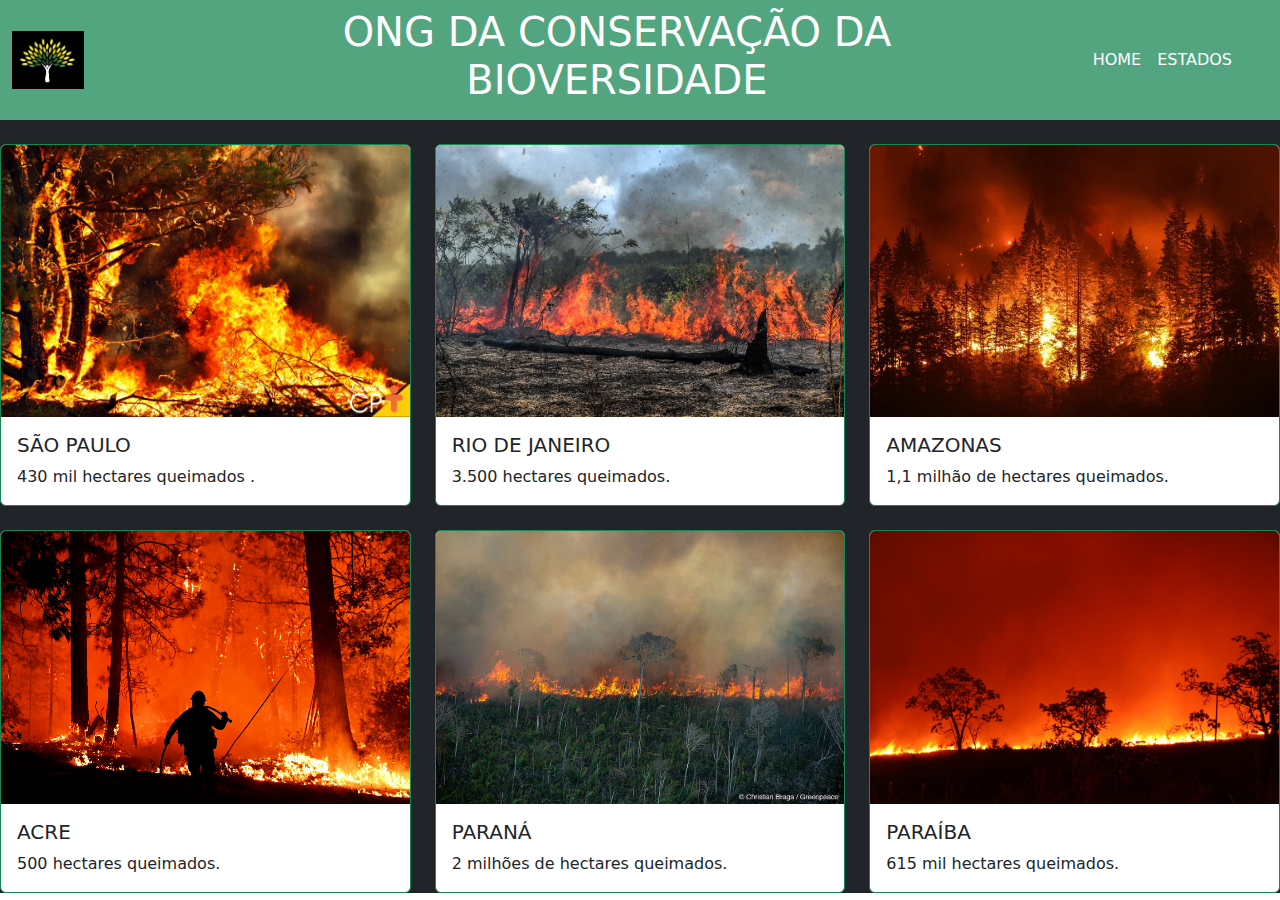
<file: index.html>
<!DOCTYPE html>
<html lang="pt-br">
<head>
    <meta charset="UTF-8">
    <meta name="viewport" content="width=device-width, initial-scale=1.0">
    <title>Bootstrap</title>
   
    <!-- css bootstrap-->
    <link href="https://cdn.jsdelivr.net/npm/bootstrap@5.3.3/dist/css/bootstrap.min.css" rel="stylesheet" integrity="sha384-QWTKZyjpPEjISv5WaRU9OFeRpok6YctnYmDr5pNlyT2bRjXh0JMhjY6hW+ALEwIH" crossorigin="anonymous">
    <link rel="stylesheet" href="estilo.css">
    <link rel="stylesheet" href="enzo.html">
    <link rel="stylesheet" href="joão.html">
    
</head>
<body>
    <header>
    
        <nav class="navbar navbar-expand-lg bg-success bg-opacity-75">
            <div class="container-fluid">

                <!--logo - ESQUERDO-->
              <a class="navbar-brand" href="index.html">
                <img class="w-25" src="image.png" alt="logo">
              </a>

              <!--botão menu responsivo-->
              <button class="navbar-toggler" type="button" data-bs-toggle="collapse" data-bs-target="#navbarNav" aria-controls="navbarNav" aria-expanded="false" aria-label="Toggle navigation">
                <span class="navbar-toggler-icon"></span>
              </button>

              <!--TEXTO CENTRALIZADO-->
            <h1 class="w-50 text-center">ONG DA CONSERVAÇÃO DA BIOVERSIDADE</h1>

            
            <!-- MENU LADO DIREITO -->
            <div class="container-fluid w-25 ms-5 ps-5 m-0  ">
          
              <button class="navbar-toggler" type="button" data-bs-toggle="collapse" data-bs-target="#navbarNav" aria-controls="navbarNav" aria-expanded="false" aria-label="Toggle navigation">
                <span class="navbar-toggler-icon"></span>
              </button>
              
                <ul class="navbar-nav justify-content-end ">
                  <li class="nav-item">
                    <a class="nav-link active text-white" aria-current="page" href="joão.html">HOME</a>
                  </li>
                  <li class="nav-item">
                    <a class="nav-link text-white" href="index.html">ESTADOS</a>  
                  </li>
                 
                  <li class="nav-item">
                    <a class="nav-link disabled  " aria-disabled="true"></a>
                  </li>
                </ul>
              </div>
            </div>
          </nav>
    </header>


    <main>
      <div class="row row-cols-1 row-cols-md-3 g-4 bg-dark">

        <div class="col">
          <div class="card border border-success">
            <a href="francisco22.html "><img src="queimada 6.jpg " class="card-img-top" alt="..."></a>
            <div class="card-body">
              <h5 class="card-title">SÃO PAULO </h5>
              <p class="card-text">430 mil hectares queimados .</p>
            </div>
          </div>
        </div>

        <div class="col">
          <div class="card border border-success">
            <a href="francisco22.html "><img src="queimada.webp" class="card-img-top" alt="..."></a>
            <div class="card-body">
              <h5 class="card-title">RIO DE JANEIRO</h5>
              <p class="card-text">3.500 hectares queimados.</p>
            </div>
          </div>
        </div>

        <div class="col">
          <div class="card border border-success button type="button class="btn /div>">
            <a href="francisco22.html "><img src="queimadas 2.webp" class="card-img-top" alt="..."></a>
            <div class="card-body">
              <h5 class="card-title">AMAZONAS</h5>
              <p class="card-text">1,1 milhão de hectares queimados.</p>
            </div>
          </div>
        </div>

        <div class="col">
          <div class="card border border-success">
            <a href="francisco22.html "><img src="queimada 3.jpg" class="card-img-top" alt="..."></a>
            <div class="card-body">
              <h5 class="card-title">ACRE </h5>
              <p class="card-text">500 hectares queimados.</p>
            </div>
          </div>
        </div>

        <div class="col">
          <div class="card border border-success">
            <a href="francisco22.html "><img src="queimada 4.jpeg" class="card-img-top" alt="..."></a>
            <div class="card-body">
              <h5 class="card-title">PARANÁ</h5>
              <p class="card-text">2 milhões de hectares queimados.</p>
            </div>
          </div>
        </div>

        <div class="col">
          <div class="card border border-success">
            <a href="francisco22.html "><img src="queimadad 7.jpg" class="card-img-top" alt="..."></a>
            <div class="card-body">
              <h5 class="card-title">PARAÍBA</h5>
              <p class="card-text">615 mil hectares queimados.
                <br>
              </p>
            </div>
          </div>
        </div>

       
        
      </div>
    </main>

    <footer>
      
    </footer>






  </body>
  <script src="https://cdn.jsdelivr.net/npm/bootstrap@5.3.3/dist/js/bootstrap.bundle.min.js" integrity="sha384-YvpcrYf0tY3lHB60NNkmXc5s9fDVZLESaAA55NDzOxhy9GkcIdslK1eN7N6jIeHz" crossorigin="anonymous"></script>
</file>
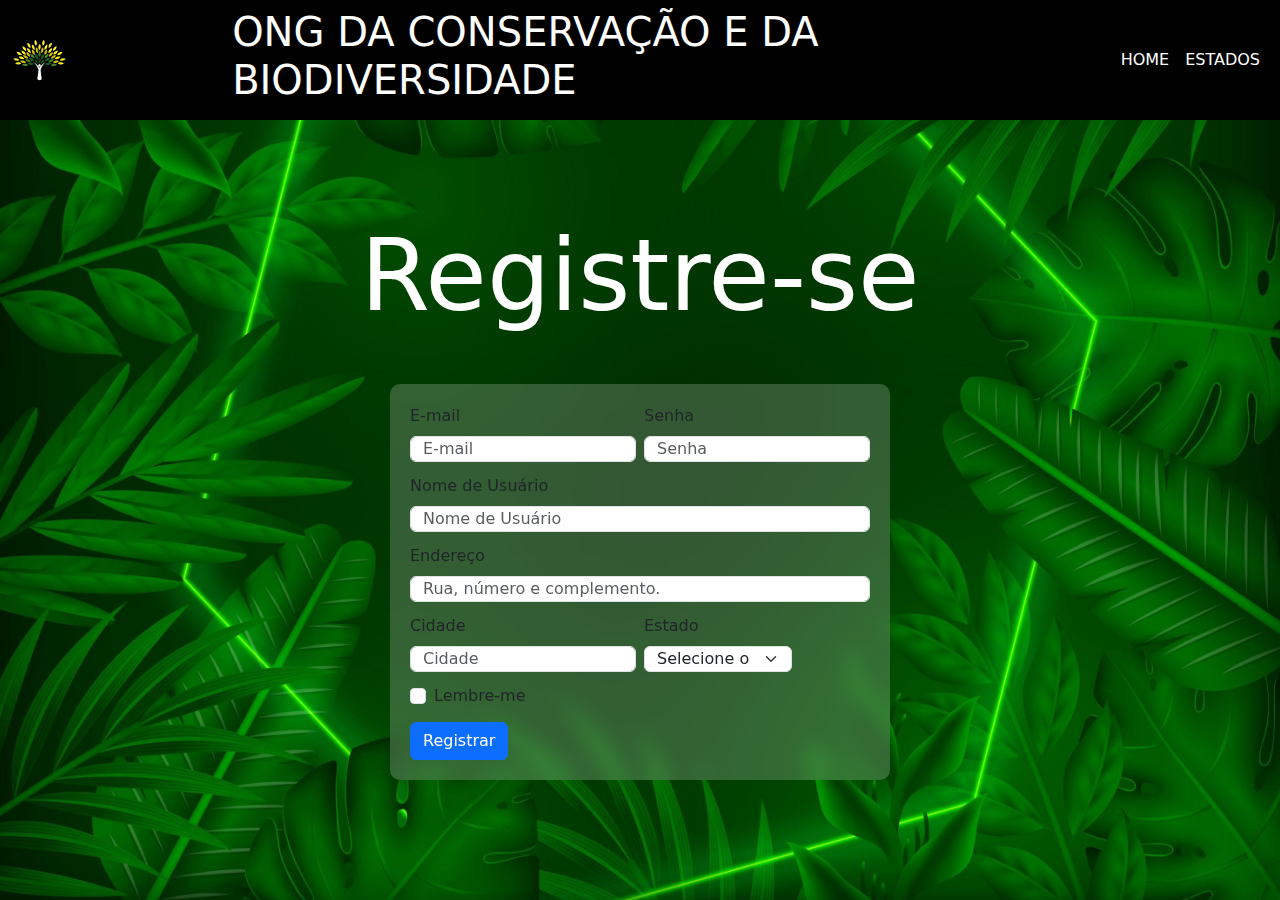
<file: enzo.html>
<!DOCTYPE html>
<html lang="en">
<head>
    <meta charset="UTF-8">
    <meta name="viewport" content="width=device-width, initial-scale=1.0">
    <title>Document</title>
    <link rel="stylesheet" href="enzo.css">
    <link rel="stylesheet" href="index.html">
    
    <link href="https://cdn.jsdelivr.net/npm/bootstrap@5.3.3/dist/css/bootstrap.min.css" rel="stylesheet" integrity="sha384-QWTKZyjpPEjISv5WaRU9OFeRpok6YctnYmDr5pNlyT2bRjXh0JMhjY6hW+ALEwIH" crossorigin="anonymous">

</head>
<body>
    
</body>
</html>
</head>
<body><main>
  <header>
    <nav class="navbar navbar-expand-lg bg-black text-white">
      <div class="container-fluid">
        <div class="d-flex justify-content-between align-items-center w-100">
          <img class="logo" src="fundoenzo1.png" alt="Logo">
          <h1 class="p5" style="margin-left: auto; margin-right: auto;">ONG DA CONSERVAÇÃO E DA BIODIVERSIDADE</h1>
          <button class="navbar-toggler" type="button" data-bs-toggle="collapse" data-bs-target="#navbarNav" aria-controls="navbarNav" aria-expanded="false" aria-label="Toggle navigation">
            <span class="navbar-toggler-icon"></span>
          </button>
        </div>
        <div class="collapse navbar-collapse " id="navbarNav">
          <ul class="navbar-nav ms-auto">
            <li class="nav-item">
              <a class="nav-link active text-white" aria-current="page" href="joão.html">HOME</a>
            </li>
            <li class="nav-item">
              <a class="nav-link text-white" href="index.html">ESTADOS</a>
            </li>
          
          </ul>
        </div>
      </div>
    </nav>
  </header>
  
  
    <br>
    <br>
    <br>
    <br>
    <h1 class="title">Registre-se</h1> 
    <!--FIM IMAGENS-->
    <article>
      <section>
      </figcaption>
      <main class="mx-auto mt-8 m-5" style="width: 500px;">
          <section>
              <div class="blur-background">
                  <form class="form-inline row g-2">
                      <div class="col-md-6 mb-1">
                          <label for="inputEmail4" class="form-label">E-mail</label>
                          <input type="email" class="form-control py-0" id="inputEmail4" placeholder="E-mail">
                      </div>
                      <div class="col-md-6 mb-1">
                          <label for="inputPassword4" class="form-label">Senha</label>
                          <input type="password" class="form-control py-0" id="inputPassword4" placeholder="Senha">
                      </div>
                      <div class="col-12 mb-1">
                          <label for="inputAddress" class="form-label">Nome de Usuário</label>
                          <input type="text" class="form-control py-0" id="inputAddress" placeholder="Nome de Usuário">
                      </div>
                      <div class="col-12 mb-1">
                          <label for="inputAddress2" class="form-label">Endereço</label>
                          <input type="text" class="form-control py-0" id="inputAddress2" placeholder="Rua, número e complemento.">
                      </div>
                      <div class="col-md-6 mb-1">
                          <label for="inputCity" class="form-label">Cidade</label>
                          <input type="text" class="form-control py-0" id="inputCity" placeholder="Cidade">
                      </div>
                      <div class="col-md-4 mb-1">
                          <label for="inputState" class="form-label">Estado</label>
                          <select id="inputState" class="form-select py-0">
                              <option selected>Selecione o Estado</option>
                              
                                <option value="AC">Acre</option>
                                <option value="AL">Alagoas</option>
                                <option value="AP">Amapá</option>
                                <option value="AM">Amazonas</option>
                                <option value="BA">Bahia</option>
                                <option value="CE">Ceará</option>
                                <option value="DF">Distrito Federal</option>
                                <option value="ES">Espírito Santo</option>
                                <option value="GO">Goiás</option>
                                <option value="MA">Maranhão</option>
                                <option value="MT">Mato Grosso</option>
                                <option value="MS">Mato Grosso do Sul</option>
                                <option value="MG">Minas Gerais</option>
                                <option value="PA">Pará</option>
                                <option value="PB">Paraíba</option>
                                <option value="PR">Paraná</option>
                                <option value="PE">Pernambuco</option>
                                <option value="PI">Piauí</option>
                                <option value="RJ">Rio de Janeiro</option>
                                <option value="RN">Rio Grande do Norte</option>
                                <option value="RS">Rio Grande do Sul</option>
                                <option value="RO">Rondônia</option>
                                <option value="RR">Roraima</option>
                                <option value="SC">Santa Catarina</option>
                                <option value="SP">São Paulo</option>
                                <option value="SE">Sergipe</option>
                                <option value="TO">Tocantins</option>
                            
                            
                          </select>
                      </div>
                      
                      <div class="col-12 mb-1">
                          <div class="form-check">
                              <input class="form-check-input" type="checkbox" id="gridCheck">
                              <label class="form-check-label" for="gridCheck">
                                  Lembre-me
                              </label>
                          </div>
                      </div>
                      <div class="col-12">
                        <a href="index.html" class="btn btn-primary">Registrar</a>
                      </div>
                  </form>
              </div>
          </section>
      </main>
  </section>
  </article>
  
    <!--FIM ESCRITA LOGIN-->
    <article>
        <form class="form">
            <section>
                
            </section>
        </form>
    </article>
</section>
</main>
</body>
<script src="https://cdn.jsdelivr.net/npm/bootstrap@5.3.3/dist/js/bootstrap.bundle.min.js" integrity="sha384-YvpcrYf0tY3lHB60NNkmXc5s9fDVZLESaAA55NDzOxhy9GkcIdslK1eN7N6jIeHz" crossorigin="anonymous"></script>

</html>
</file>
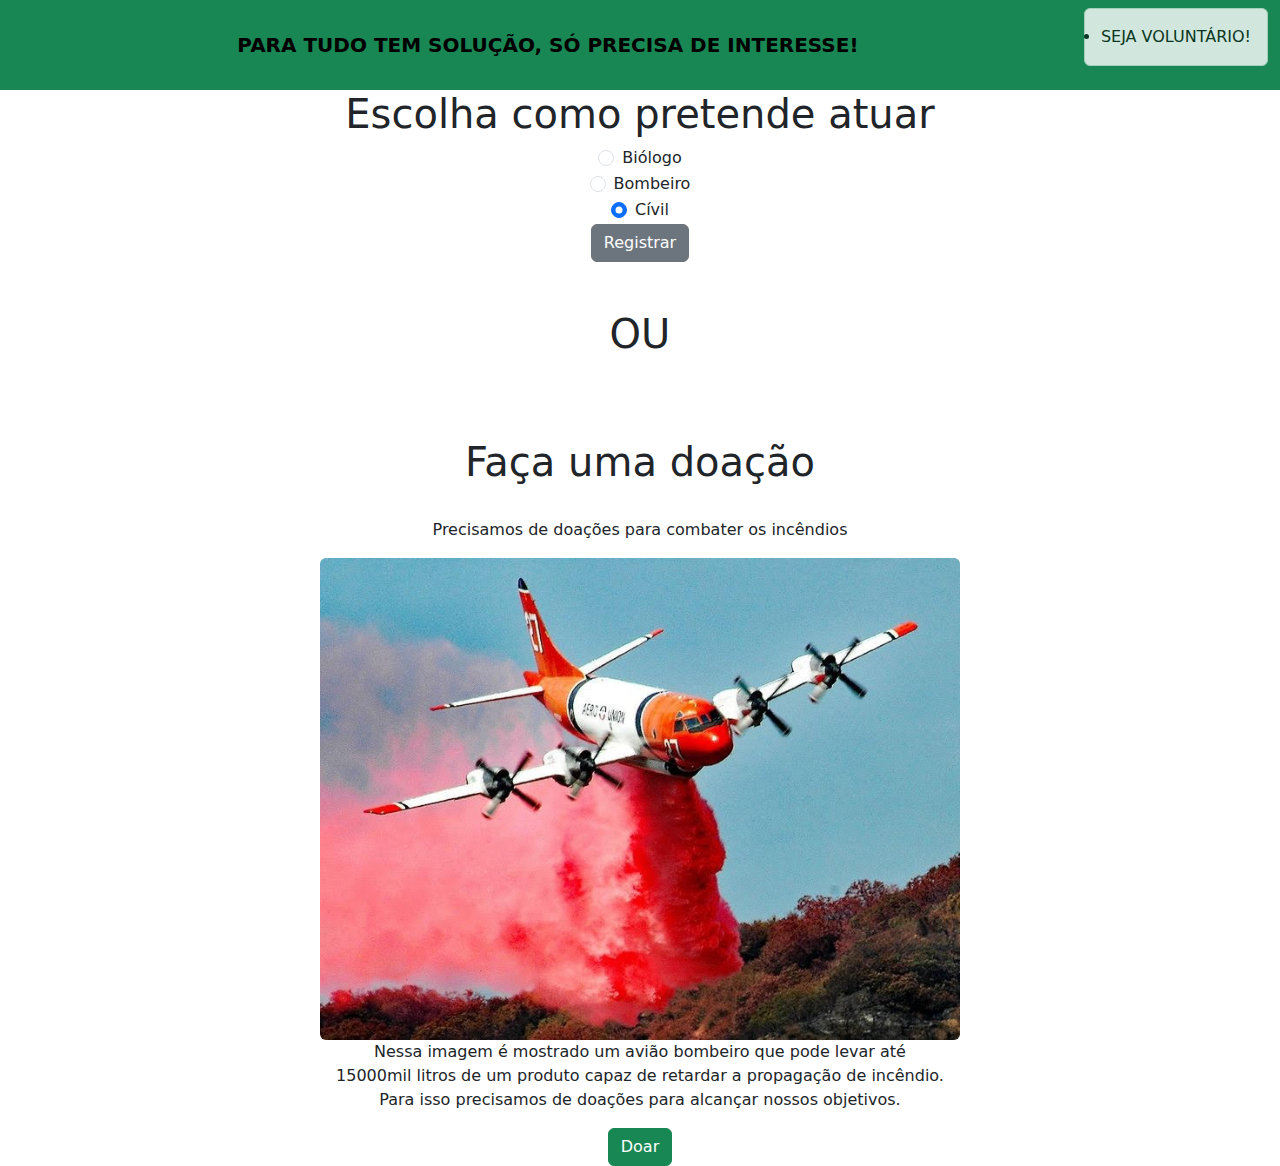
<file: francisco22.html>
<!DOCTYPE html>
<html lang="pt-br">
<head>
  <meta charset="UTF-8">
  <meta name="viewport" content="width=device-width, initial-scale=1.0">
  <title>Pós-Voluntário</title>
  <link rel="stylesheet" href="style.css">
  <link href="https://cdn.jsdelivr.net/npm/bootstrap@5.3.3/dist/css/bootstrap.min.css" rel="stylesheet" integrity="sha384-QWTKZyjpPEjISv5WaRU9OFeRpok6YctnYmDr5pNlyT2bRjXh0JMhjY6hW+ALEwIH" crossorigin="anonymous">
</head>
<body>
<div class="text-center">
  <header>

    <nav class="navbar bg-success">
      <div class="container-fluid">
        <a class="navbar-brand mx-auto " href="#home">
          
            <strong>
            PARA TUDO TEM SOLUÇÃO, SÓ PRECISA DE INTERESSE!
            </strong>
                  
        </a>

        <div class="alert alert-success" role="alert">
          <li>SEJA VOLUNTÁRIO!</li>
        </div>

      </div>
    </nav>
 </header>
 <h1>Escolha como pretende atuar</h1>

 <section class="mx-auto w-25">
  <div class="form-check"> 
    
    <label class="form-check-label" for="flexRadioDefault1">
      <input class="form-check-input" type="radio" name="flexRadioDefault" id="flexRadioDefault1">
      Biólogo
    </label>
   </div>
  
   <div class="form-check">
    <label class="form-check-label" for="flexRadioDefault2">
      <input class="form-check-input" type="radio" name="flexRadioDefault" id="flexRadioDefault2" checked>
      Bombeiro
    </label>
   </div>
  
   <div class="form-check">
    <label class="form-check-label" for="flexRadioDefault3">
      <input class="form-check-input" type="radio" name="flexRadioDefault" id="flexRadioDefault3" checked>
      Cívil
    </label>
   </div>

 </section>
 

  <input class="btn btn-secondary" type="submit" value="Registrar">
    <br>
    <br>
    <br>
 <h1>
  OU
 </h1>
    <br>
    <br>
    <br>
 <h1>
  <a>
  Faça uma doação
  <a>
 </h1>
    <br>
  <p>
    Precisamos de doações para combater os incêndios
  </p>

 <div class="text-center">
  <img src="avião.jpg" class="rounded" alt="aviaobombeiro">
  <p>Nessa imagem é mostrado um avião bombeiro que pode levar até<br>
  15000mil litros de um produto capaz de retardar a propagação de incêndio.<br>
  Para isso precisamos de doações para alcançar nossos objetivos.
</p>
<button type="button" class="btn btn-success">Doar</button>
</div>  
</div>
</body>
</html>
<script src="https://cdn.jsdelivr.net/npm/bootstrap@5.3.3/dist/js/bootstrap.bundle.min.js" integrity="sha384-YvpcrYf0tY3lHB60NNkmXc5s9fDVZLESaAA55NDzOxhy9GkcIdslK1eN7N6jIeHz" crossorigin="anonymous"></script><!DOCTYPE html>
</file>
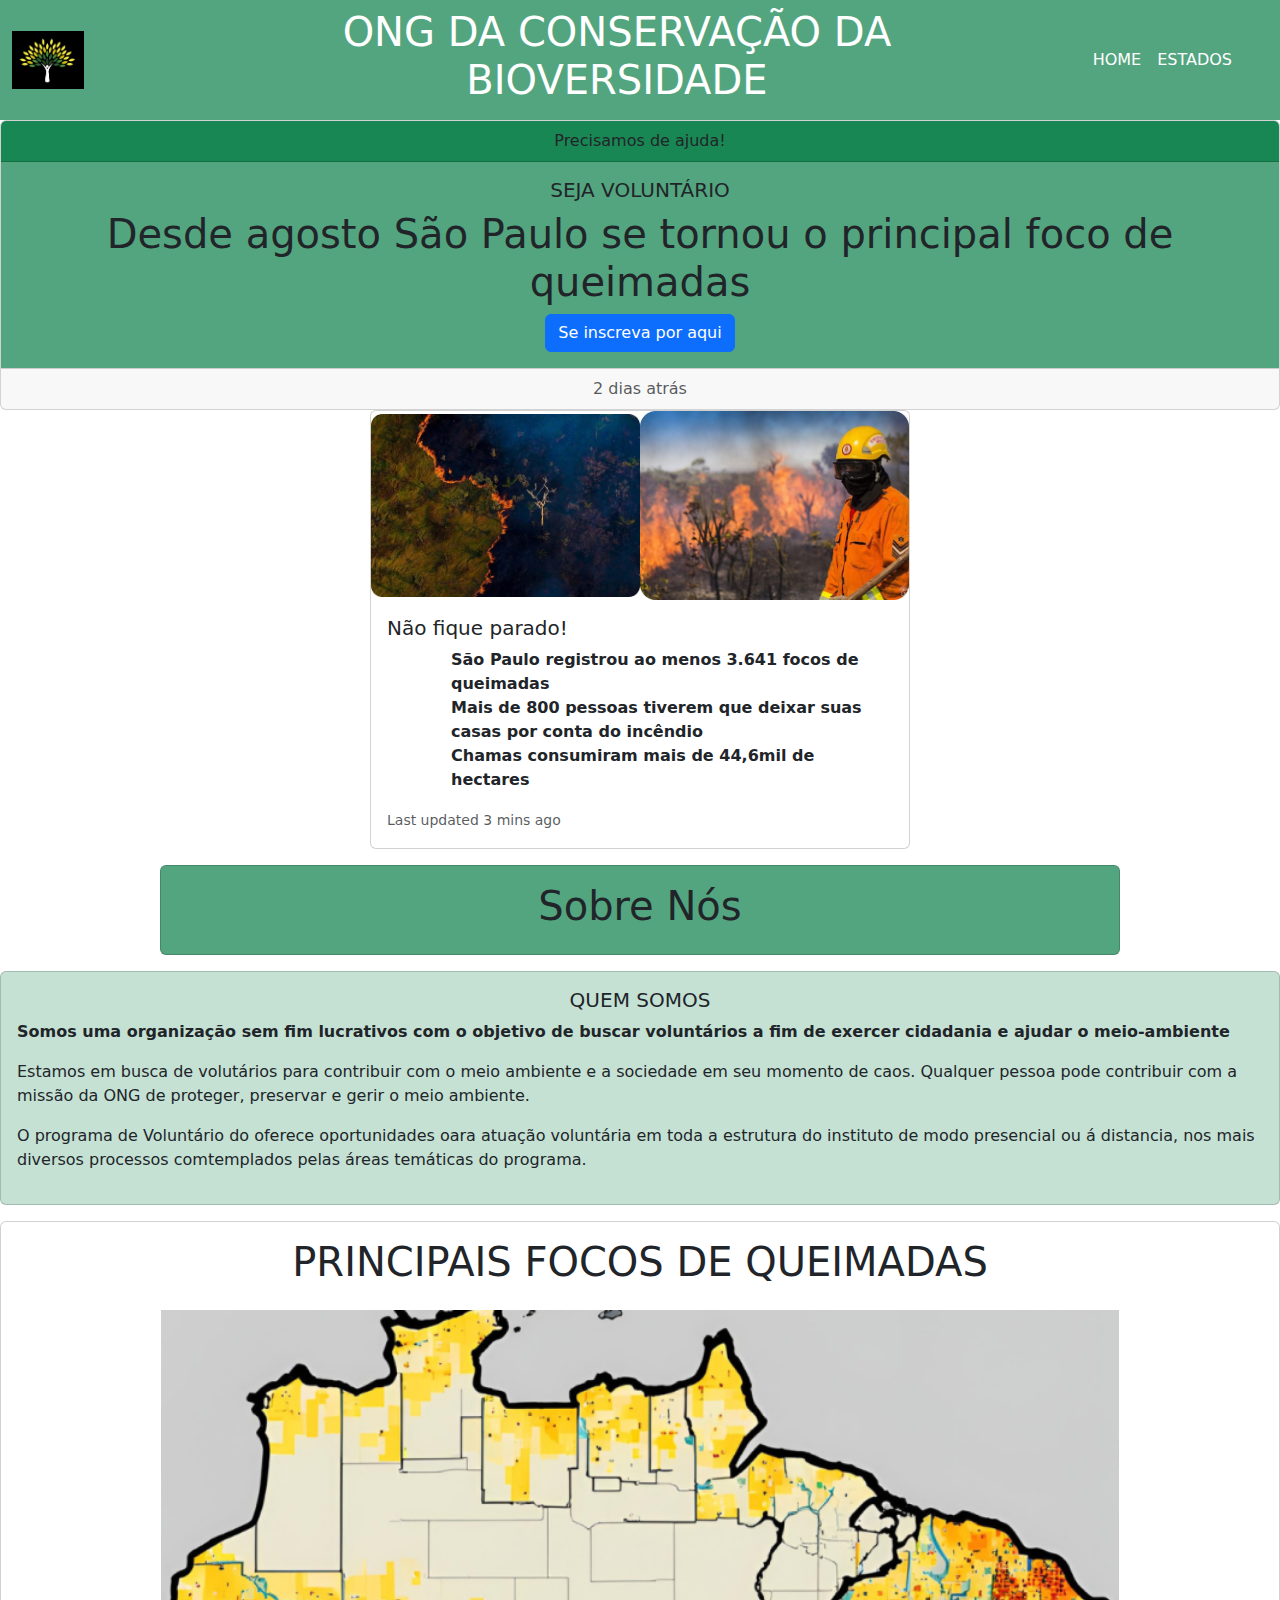
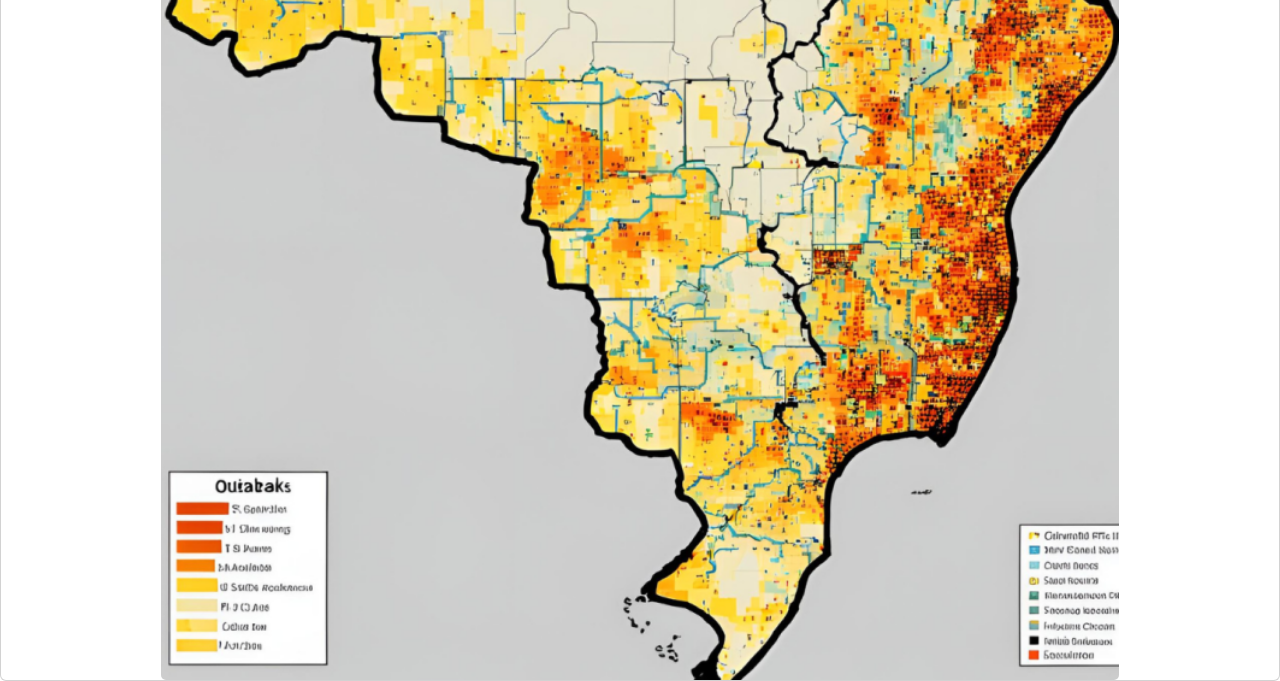
<file: joão.html>
<!DOCTYPE html>
<html lang="pt-br">
<head>
    <meta charset="UTF-8">
    <meta name="viewport" content="width=device-width, initial-scale=1.0">
    <title>ONG DE CONSERVAÇÃO DA BIODIVERSIDADE</title>
    <link rel="stylesheet" href="style.css">
    <!-- css bootstrap -->
     
    <link href="https://cdn.jsdelivr.net/npm/bootstrap@5.3.3/dist/css/bootstrap.min.css" rel="stylesheet" integrity="sha384-QWTKZyjpPEjISv5WaRU9OFeRpok6YctnYmDr5pNlyT2bRjXh0JMhjY6hW+ALEwIH" crossorigin="anonymous">
  
</head>
<body> 
    <!-- cabeçalho -->
    <header>
    
        <nav class="navbar navbar-expand-lg bg-success bg-opacity-75">
            <div class="container-fluid">

                <!--logo - ESQUERDO-->
              <a class="navbar-brand" href="index.html">
                <img class="w-25" src="image.png" alt="logo">
              </a>

              <!--botão menu responsivo-->
              <button class="navbar-toggler" type="button" data-bs-toggle="collapse" data-bs-target="#navbarNav" aria-controls="navbarNav" aria-expanded="false" aria-label="Toggle navigation">
                <span class="navbar-toggler-icon"></span>
              </button>

              <!--TEXTO CENTRALIZADO-->
            <h1 class="w-50 text-center text-white">ONG DA CONSERVAÇÃO DA BIOVERSIDADE</h1>

            
            <!-- MENU LADO DIREITO -->
            <div class="container-fluid w-25 ms-5 ps-5 m-0  ">
          
              <button class="navbar-toggler" type="button" data-bs-toggle="collapse" data-bs-target="#navbarNav" aria-controls="navbarNav" aria-expanded="false" aria-label="Toggle navigation">
                <span class="navbar-toggler-icon"></span>
              </button>
              
                <ul class="navbar-nav justify-content-end ">
                  <li class="nav-item">
                    <a class="nav-link active text-white" aria-current="page" href="joão.html">HOME</a>
                  </li>
                  <li class="nav-item">
                    <a class="nav-link text-white" href="index.html">ESTADOS</a>  
                  </li>
                  
                
                  <li class="nav-item">
                    <a class="nav-link disabled  " aria-disabled="true"></a>
                  </li>
                </ul>
              </div>
            </div>
          </nav>
    </header>
    <div class="card text-center">
        <div class="card-header bg-success bg-opacity-15">
          Precisamos de ajuda!
        </div>
        <div class="card-body bg-success bg-opacity-75 --bs-success-rgb">
          <h5 class="card-title">SEJA VOLUNTÁRIO</h5>
          <h1 class="card-text">Desde agosto São Paulo se tornou o principal foco de queimadas</h1>
          <a href="enzo.html" class="btn btn-primary">Se inscreva por aqui</a>
        </div>
        <div class="card-footer text-body-secondary">
          2 dias atrás
        </div>
      </div>

      <div class="card mb-3 mx-auto" style="max-width: 540px;">
        <div class="row g-0">
          <div class="col-md-">
            <img src="imagem 2 da notícia (1).png"><img src="imagem 1 da notícia.png" class="img-fluid rounded-start" alt="...">
          </div>
          <div class="col-md-">
            <div class="card-body">
              <h5 class="card-title">Não fique parado!</h5>
              <ul><strong>
                <ol>São Paulo registrou ao menos 3.641 focos de queimadas</ol>
                <ol>Mais de 800 pessoas tiverem que deixar suas casas por conta do incêndio</ol>
                <ol>Chamas consumiram mais de 44,6mil de hectares</ol>
                
              </ul></strong>
              <p class="card-text"><small class="text-body-secondary">Last updated 3 mins ago</small></p>
            </div>
          </div>
        </div>
      </div>
      <div class="card w-75 mb-3 mx-auto bg-success bg-opacity-75 --bs-success-rgb">
        <div class="card-body mx-auto">
          <h1 class="card-title">Sobre Nós</h1>
          
        </div>
      </div>
      
    <main>
        <aside>
            <div class="card mb-3 bg-success bg-opacity-25 --bs-success-rgb">
                <div class="card-body">
                  <h5 class="card-title text-center">QUEM SOMOS</h5>
                  <p class="card-text"><strong>Somos uma organização sem fim lucrativos com o objetivo de buscar voluntários a fim de exercer cidadania e ajudar o meio-ambiente</p></strong>
                  <p>Estamos em busca de volutários para contribuir com o meio ambiente e a sociedade em seu momento de caos.
                    Qualquer pessoa pode contribuir com a missão da ONG de proteger, preservar e gerir o meio ambiente.
                    </p>
                    <p>O programa de Voluntário do oferece oportunidades oara atuação voluntária em toda a estrutura do instituto de modo presencial ou á distancia, nos mais diversos processos comtemplados pelas áreas temáticas do programa.</p>
        </aside>
          <div class="card">
            <div class="card-body mx-auto">
              <h1 class="card-title">PRINCIPAIS FOCOS DE QUEIMADAS</h1>
            
            </div>
        <img src="image (1).png" class="card-img-bottom w-75 mx-auto" alt="focos de queimadas">
          </div>
</body>
<script src="https://cdn.jsdelivr.net/npm/bootstrap@5.3.3/dist/js/bootstrap.bundle.min.js" integrity="sha384-YvpcrYf0tY3lHB60NNkmXc5s9fDVZLESaAA55NDzOxhy9GkcIdslK1eN7N6jIeHz" crossorigin="anonymous"></script>

</html>
</file>
<file: estilo.css>
h1{
    
    color: white;
 
}

main{
    margin-top: 24px;
}
</file>
<file: enzo.css>
* {
    margin: 0rem;
    
}

body{
    background-image: url(fundoenzo.jpg);
    
    background-repeat: no-repeat;
    background-size: 102% 102%;
    background-position: center;
   margin: 0;
   height: 100vh; /* Garante que o body tenha 100% da altura da tela */
}

.logo {
    width: 5%;
    height: 5%;
    color: green;
    border-radius: 60%;
    margin-right: 15%;
}
.blur-background {
    background: rgba(255, 255, 255, 0.199);
    backdrop-filter: blur(10px);
    padding: 20px;
    border-radius: 10px;
}
.title {
    text-align: center;
    font-size: 100px;
    color: white;
}
</file>
<file: style.css>
img{
    width: 50%;
}
</file>
